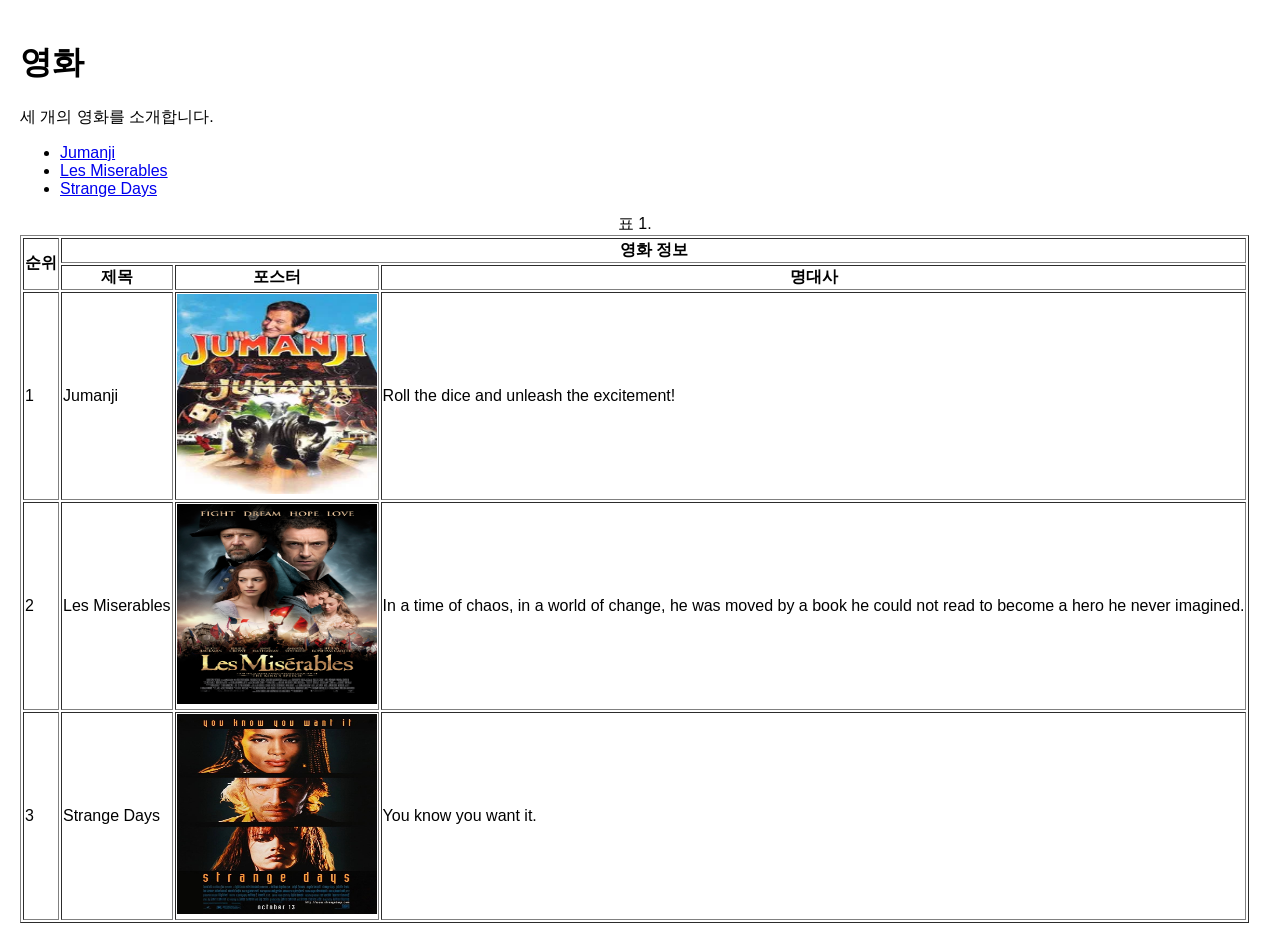
<file: index.html>
<!DOCTYPE html>
<html lang="kr">
<head>
    <meta charset="UTF-8">
    <meta name="viewport" content="width=device-width, initial-scale=1.0">
    <title>hw1</title>
    <style>
        body {
            font-family: Arial, sans-serif;
            margin: 0;
            padding: 20px;
        }
    </style>
</head>
<body>
    <h1> 영화 </h1>
    <p> 세 개의 영화를 소개합니다. </p>
    <ul>
        <li> <a href="https://en.wikipedia.org/wiki/Jumanji"> Jumanji </a> </li>
        <li> <a href="https://en.wikipedia.org/wiki/Les_Mis%C3%A9rables"> Les Miserables </a> </li>
        <li> <a href="https://en.wikipedia.org/wiki/Strange_Days_(film)"> Strange Days </a> </li>
    </ul>

    <table border="1">
        <caption> 표 1. </caption>
        <tr>
            <th rowspan="2"> 순위 </th>
            <th colspan="3"> 영화 정보 </th>
        </tr>
        <tr>
            <th> 제목 </th>
            <th> 포스터 </th>
            <th> 명대사 </th>
        </tr>
        <tr>
            <td> 1 </td>
            <td> Jumanji </td>
            <td> <img src="jumanji.jpg" atl="Poster of Jumanji" width="200px" height="200px">  </td>
            <td> Roll the dice and unleash the excitement! </td>
        </tr>
        <tr>
            <td> 2 </td>
            <td> Les Miserables </td>
            <td> <img src="LesMiserables.jpg" atl="Poster of Les Miserables" width="200px" height="200px">  </td>
            <td> In a time of chaos, in a world of change, he was moved by a book he could not read to become a hero he never imagined. </td>
        </tr>
        <tr>
            <td> 3 </td>
            <td> Strange Days </td>
            <td> <img src="strangeDays.jpg" atl="Poster of Strange Days" width="200px" height="200px">  </td>
            <td> You know you want it. </td>
        </tr>
        
    </table>

    
</body>
</html>
</file>
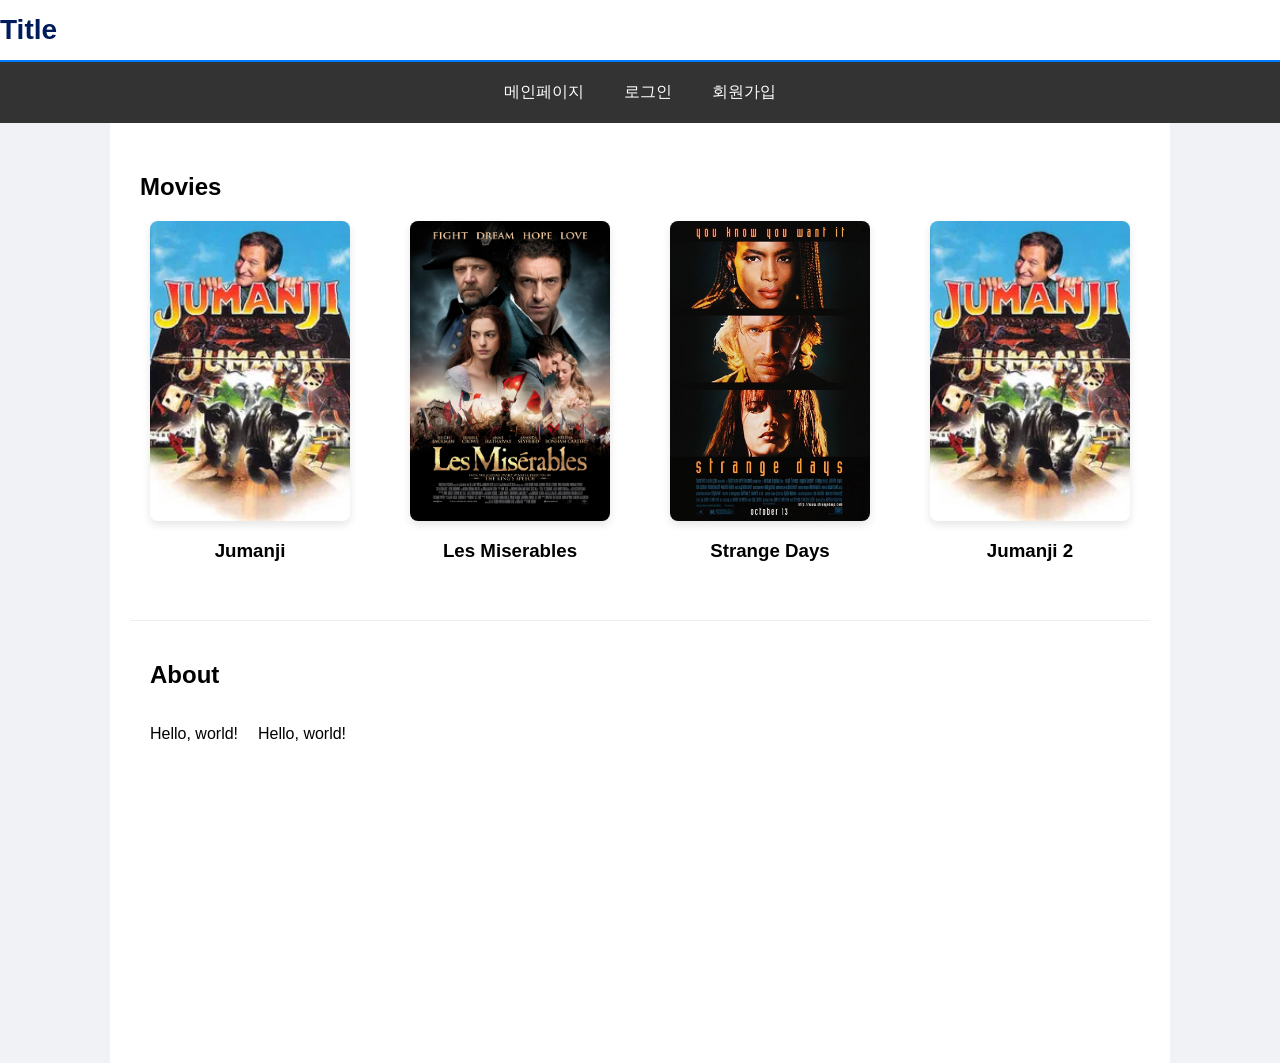
<file: LAB3/index.html>
<!DOCTYPE html>
<html lang="ko">
<head>
    <meta charset="UTF-8">
    <meta name="viewport" content="width=device-width, initial-scale=1.0">
    <title> Main </title>
    <link rel="stylesheet" href="main.css">
</head>
<body>
    <div class="header-container">
        <div class="header-text"> Title </div>
    </div>

    <nav>
        <a href="index.html">메인페이지</a>
        <a href="login.html">로그인</a>
        <a href="signup.html">회원가입</a>
    </nav>

    <div class="container">
        <main class="main-content">
            <section class="movie-section">
                <h2>Movies</h2>
                <div class="movie-list">
                    <!-- Movie 1 -->
                    <div class="movie-item">
                        <div class="movie-image-container">
                            <img src="images/jumanji.jpg" alt="Jumanji">
                            <div class="movie-title-overlay">Jumanji</div>
                        </div>
                        <h3>Jumanji</h3>
                    </div>
                    <!-- Movie 2 -->
                    <div class="movie-item">
                        <div class="movie-image-container">
                            <img src="images/LesMiserables.jpg" alt="Les Miserables">
                            <div class="movie-title-overlay">Les Miserables</div>
                        </div>
                        <h3>Les Miserables</h3>
                    </div>
                    <!-- Movie 3 -->
                    <div class="movie-item">
                        <div class="movie-image-container">
                            <img src="images/strangeDays.jpg" alt="Strange Days">
                            <div class="movie-title-overlay">Strange Days</div>
                        </div>
                        <h3>Strange Days</h3>
                    </div>
                    <!-- Movie 4 -->
                    <div class="movie-item">
                        <div class="movie-image-container">
                            <img src="images/jumanji.jpg" alt="Jumanji 2">
                            <div class="movie-title-overlay">Jumanji 2</div>
                        </div>
                        <h3>Jumanji 2</h3>
                    </div>
                </div>
            </section>

            <section class="about-section">
                <h2>About</h2>
                <div class="about-content">
                    <p>Hello, world!</p>
                    <p>Hello, world!</p>
                </div>
            </section>
        </main>
    </div>
</body>
</html>
</file>
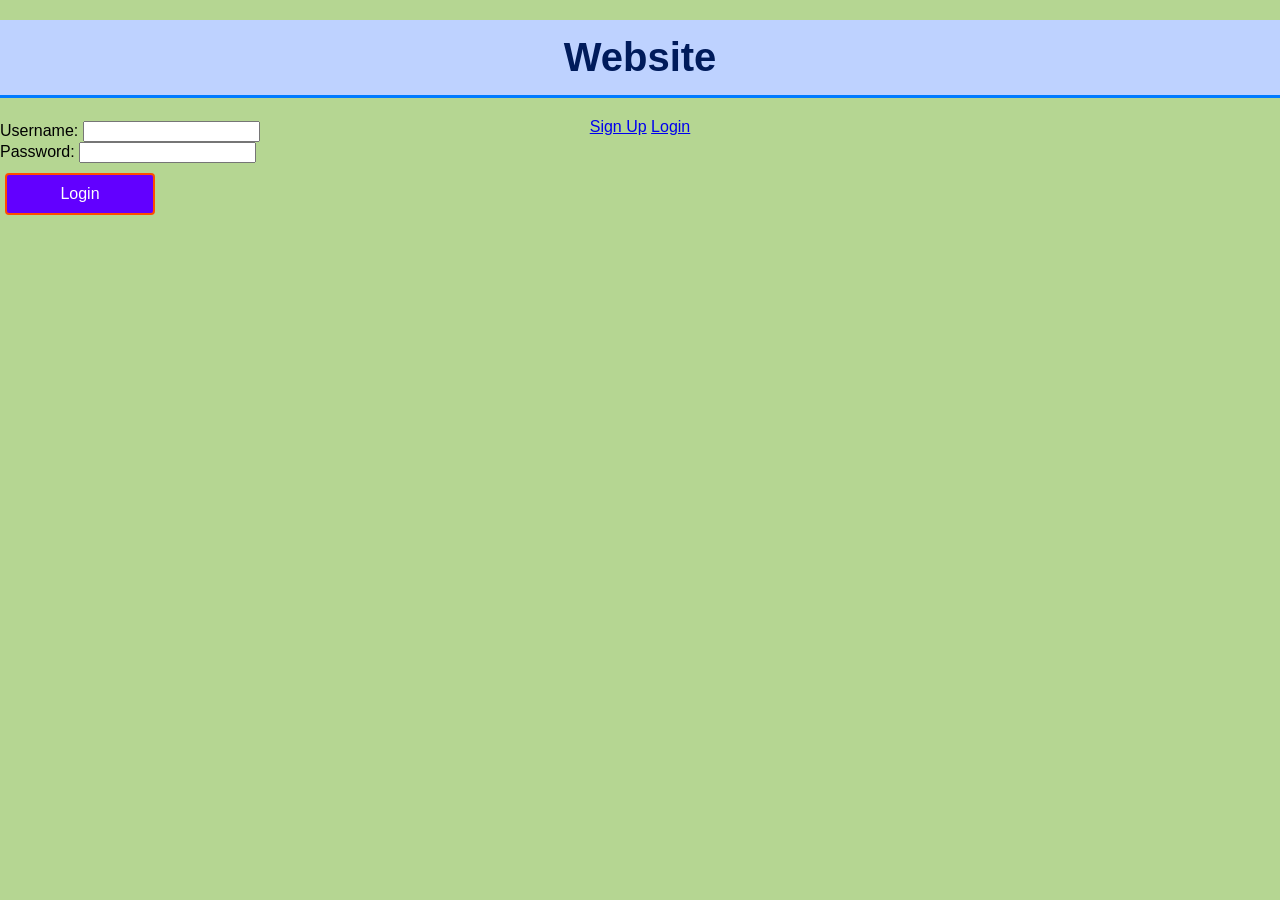
<file: login.html>
<!DOCTYPE html>
<html lang="ko">
<head>
    <meta charset="UTF-8">
    <meta name="viewport" content="width=device-width, initial-scale=1.0">
    <link rel = "stylesheet" type = "text/css" href = "main.css">
    <title>Login</title>
    
</head>
<body>
    <div class="login-container">
        <h1>Website</h1>
 
        <nav>
            <a href="./signup.html">Sign Up</a>
            <a href="./login.html">Login</a>
        </nav>

        <form>
            <div class="form-group">
                <label for="username">Username:</label>
                <input type="text" id="username" name="username" required>
            </div>
            <div class="form-group">
                <label for="password">Password:</label>
                <input type="password" id="password" name="password" required>
            </div>
            <button type="submit">Login</button>
        </form>
    </div>
</body>
</html>
</file>
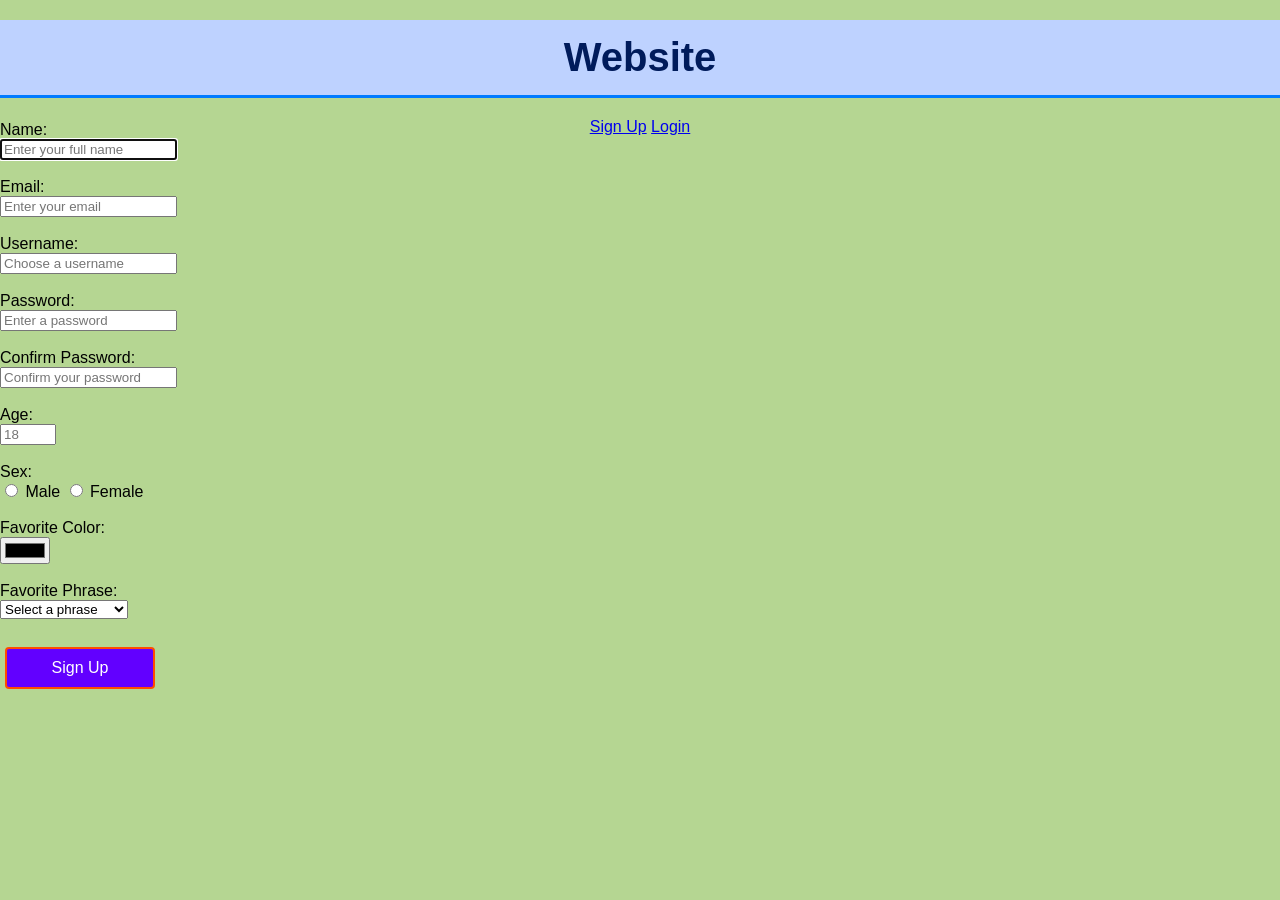
<file: signup.html>
<!DOCTYPE html>
<html lang="en">
<head>
    <meta charset="UTF-8">
    <meta name="viewport" content="width=device-width, initial-scale=1.0">
    <link rel = "stylesheet" type = "text/css" href = "main.css">
    <title>Sign Up</title>
</head>
<body>
    <h1>Website</h1>

    <nav>
        <a href="./signup.html">Sign Up</a>
        <a href="./login.html">Login</a>
    </nav>

    <!-- Add your signup form here -->
    <form action="./signup.html" method="post">
        <label for="name">Name:</label><br>
        <input type="text" id="name" name="name" placeholder="Enter your full name" autofocus required><br><br>

        <label for="email">Email:</label><br>
        <input type="email" id="email" name="email" placeholder="Enter your email" autocomplete="email" required><br><br>

        <label for="username">Username:</label><br>
        <input type="text" id="username" name="username" placeholder="Choose a username" autocomplete="username" required><br><br>

        <label for="password">Password:</label><br>
        <input type="password" id="password" name="password" placeholder="Enter a password" autocomplete="current-password" required><br><br>

        <label for="confirm">Confirm Password:</label><br>
        <input type="password" id="confirm" name="confirm" placeholder="Confirm your password" autocomplete="new-password" required><br><br>

        <label for="age">Age:</label><br>
        <input type="number" id="age" name="age" min="1" max="120" step="1" placeholder="18" autocomplete="off" required><br><br>

        <label>Sex:</label><br>
        <input type="radio" id="male" name="sex" value="male" required>
        <label for="male">Male</label>
        <input type="radio" id="female" name="sex" value="female" required>
        <label for="female">Female</label><br><br>

        <label for="color">Favorite Color:</label><br>
        <input type="color" id="color" name="color" required><br><br>

        <label for="phrase">Favorite Phrase:</label><br>
        <select id="phrase" name="phrase" required>
            <option value="">Select a phrase</option>
            <option value="carpe-diem">Carpe Diem</option>
            <option value="seize-day">Seize the Day</option>
            <option value="live-laugh-love">Live, Laugh, Love</option>
            <option value="stay-positive">Stay Positive</option>
            <option value="be-yourself">Be Yourself</option>
            <option value="dream-big">Dream Big</option>
        </select><br><br>

        <button type="submit">Sign Up</button>
    </form>
</body>
</html>
</file>
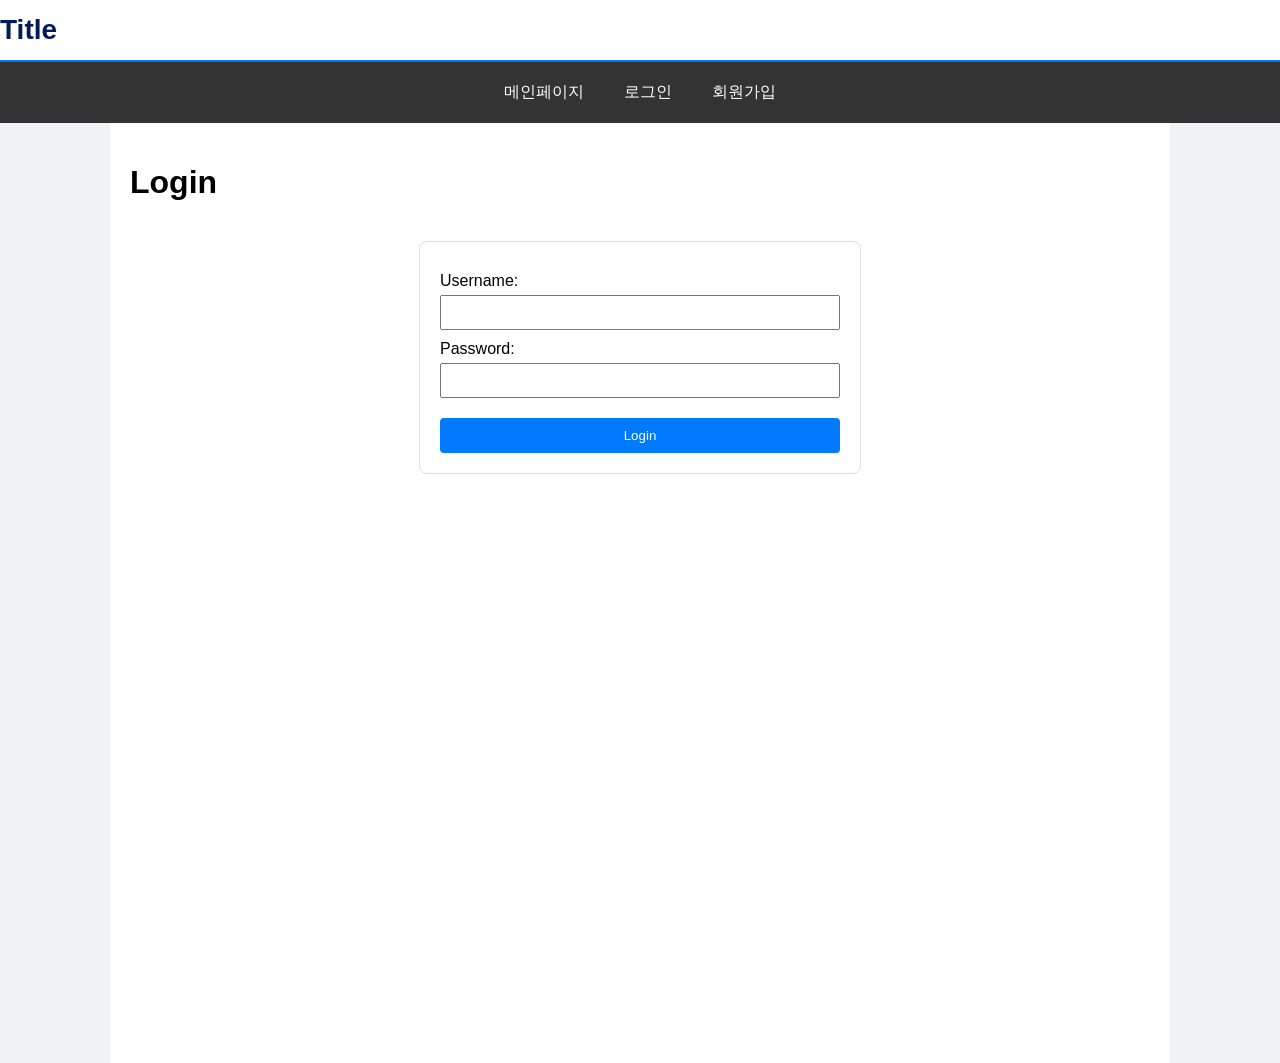
<file: LAB3/login.html>
<!DOCTYPE html>
<html lang="ko">
<head>
    <meta charset="UTF-8">
    <meta name="viewport" content="width=device-width, initial-scale=1.0">
    <title>Login</title>
    <link rel="stylesheet" href="main.css">
</head>
<body>
    <div class="header-container">
        <div class="header-text"> Title </div>
    </div>

    <nav>
        <a href="index.html">메인페이지</a>
        <a href="login.html">로그인</a>
        <a href="signup.html">회원가입</a>
    </nav>

    <div class="container">
        <h1>Login</h1>
        <form>
            <label for="username">Username:</label>
            <input type="text" id="username" name="username" required>
            
            <label for="password">Password:</label>
            <input type="password" id="password" name="password" required>
            
            <button type="submit">Login</button>
        </form>
    </div>
</body>
</html>
</file>
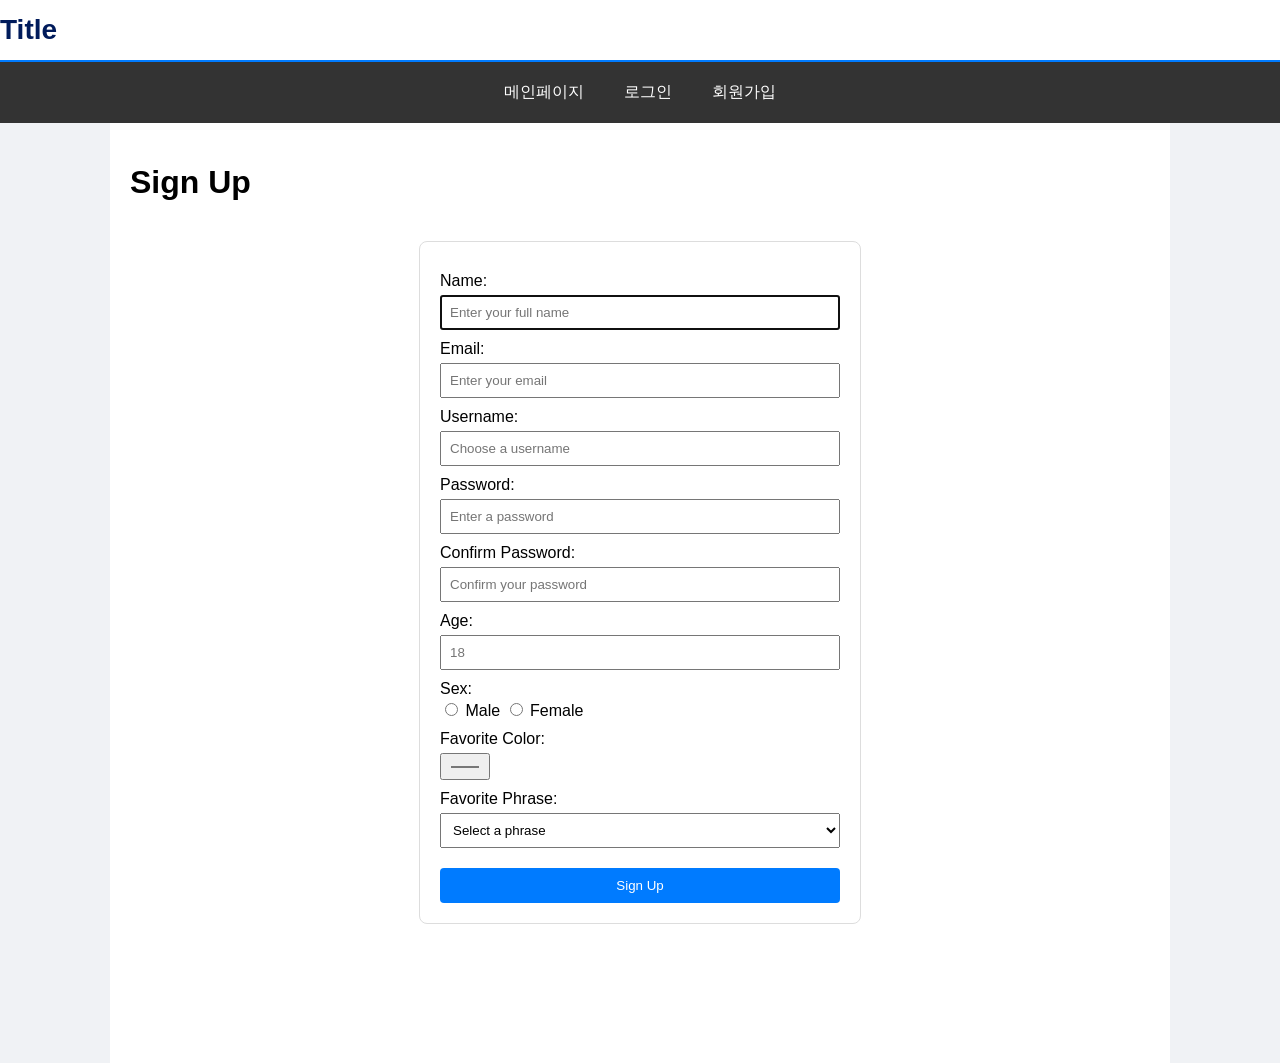
<file: LAB3/signup.html>
<!DOCTYPE html>
<html lang="ko">
<head>
    <meta charset="UTF-8">
    <meta name="viewport" content="width=device-width, initial-scale=1.0">
    <title>Sign Up</title>
    <link rel="stylesheet" href="main.css">
</head>
<body>
    <div class="header-container">
        <div class="header-text"> Title </div>
    </div>

    <nav>
        <a href="index.html">메인페이지</a>
        <a href="login.html">로그인</a>
        <a href="signup.html">회원가입</a>
    </nav>

    <div class="container">
        <h1>Sign Up</h1>
        <form action="./signup.html" method="post">
            <label for="name">Name:</label>
            <input type="text" id="name" name="name" placeholder="Enter your full name" autofocus required>

            <label for="email">Email:</label>
            <input type="email" id="email" name="email" placeholder="Enter your email" autocomplete="email" required>

            <label for="username">Username:</label>
            <input type="text" id="username" name="username" placeholder="Choose a username" autocomplete="username" required>

            <label for="password">Password:</label>
            <input type="password" id="password" name="password" placeholder="Enter a password" autocomplete="current-password" required>

            <label for="confirm">Confirm Password:</label>
            <input type="password" id="confirm" name="confirm" placeholder="Confirm your password" autocomplete="new-password" required>

            <label for="age">Age:</label>
            <input type="number" id="age" name="age" min="1" max="120" step="1" placeholder="18" autocomplete="off" required>

            <label>Sex:</label>
            <div>
                <input type="radio" id="male" name="sex" value="male" required>
                <label for="male" style="display:inline;">Male</label>
                <input type="radio" id="female" name="sex" value="female" required>
                <label for="female" style="display:inline;">Female</label>
            </div>

            <label for="color">Favorite Color:</label>
            <input type="color" id="color" name="color" required>

            <label for="phrase">Favorite Phrase:</label>
            <select id="phrase" name="phrase" required>
                <option value="">Select a phrase</option>
                <option value="carpe-diem">Carpe Diem</option>
                <option value="seize-day">Seize the Day</option>
                <option value="live-laugh-love">Live, Laugh, Love</option>
                <option value="stay-positive">Stay Positive</option>
                <option value="be-yourself">Be Yourself</option>
                <option value="dream-big">Dream Big</option>
            </select>

            <button type="submit">Sign Up</button>
        </form>
    </div>
</body>
</html>
</file>
<file: LAB3/main.css>
/* General Styles */
body {
    font-family: Arial, sans-serif;
    margin: 0;
    padding: 0;
    background-color: #f0f2f5;
}

/* Header Animation */
.header-container {
    width: 100%;
    overflow: hidden;
    background-color: #ffffff;
    border-bottom: 2px solid #007bff;
    position: relative;
    height: 60px;
    display: flex;
    align-items: center;
}

.header-text {
    white-space: nowrap;
    position: absolute;
    font-size: 28px;
    font-weight: bold;
    color: #001b5b;
    animation-name: slideLeft;
    animation-duration: 2s;
    animation-timing-function: linear;
    animation-fill-mode: forwards;
}

@keyframes slideLeft {
    from {
        left: 100%;
    }
    to {
        left: 0%;
    }
}

/* Navigation - Flexbox (Requirement: flex-container with at least 3 properties) */
nav {
    display: flex;
    flex-direction: row;
    flex-wrap: wrap;
    justify-content: center;
    background-color: #333;
    padding: 10px 0;
}

nav a {
    color: white;
    padding: 10px 20px;
    text-decoration: none;
    text-align: center;
    transition: background-color 0.3s;
}

nav a:hover {
    background-color: #555;
}

/* Content Container (Requirement: width within 1020px) */
.container {
    max-width: 1020px;
    margin: 0 auto;
    padding: 20px;
    background-color: white;
    min-height: 100vh;
}

/* Main Content Flex Layout (Requirement: Nest 4+ flex containers) */
.main-content {
    display: flex; /* Flex Container 1 (Vertical) */
    flex-direction: column;
    gap: 30px;
}

.movie-section {
    display: flex; /* Flex Container 2 (Vertical) */
    flex-direction: column;
    padding: 10px;
}

.movie-list {
    display: flex; /* Flex Container 3 (Horizontal/Wrap) */
    flex-direction: row;
    flex-wrap: wrap;
    gap: 20px;
    justify-content: space-around;
}

.movie-item {
    display: flex; /* Flex Container 4 (Vertical inside Horizontal) */
    flex-direction: column;
    align-items: center;
    width: 220px;
}

.movie-image-container {
    display: flex; /* Flex Container 5 (Centered) */
    justify-content: center;
    align-items: center;
    width: 200px;
    height: 300px;
    overflow: hidden;
    position: relative;
    border-radius: 8px;
    box-shadow: 0 4px 8px rgba(0,0,0,0.1);
}

/* Movie Image Hover (Requirement: Enlarge for 2 seconds) */
.movie-image-container img {
    width: 100%;
    height: 100%;
    object-fit: cover;
    transition: transform 2s;
}

.movie-image-container:hover img {
    transform: scale(1.3);
}

/* Movie Title Overlay (Requirement: Show on hover) */
.movie-title-overlay {
    position: absolute;
    top: 0;
    left: 0;
    width: 100%;
    height: 100%;
    background-color: rgba(0, 0, 0, 0.7);
    color: white;
    display: flex;
    justify-content: center;
    align-items: center;
    opacity: 0;
    transition: opacity 0.5s;
    font-size: 1.2rem;
    text-align: center;
    padding: 10px;
    box-sizing: border-box;
}

.movie-image-container:hover .movie-title-overlay {
    opacity: 1;
}

/* About Section */
.about-section {
    display: flex;
    flex-direction: column;
    padding: 20px;
    border-top: 1px solid #eee;
}

.about-content {
    display: flex;
    flex-direction: row;
    gap: 20px;
}

/* Media Queries (Requirement: ~480px, 481~800px, 801~) */
@media (max-width: 480px) {
    nav {
        flex-direction: column;
    }
    .about-content {
        flex-direction: column;
    }
    .movie-list {
        flex-direction: column;
        align-items: center;
    }
}

@media (min-width: 481px) and (max-width: 800px) {
    .movie-list {
        justify-content: center;
    }
    .about-content {
        flex-direction: row;
    }
}

@media (min-width: 801px) {
    .movie-list {
        justify-content: space-between;
    }
}

/* Form Styles for Login/Signup */
form {
    display: flex;
    flex-direction: column;
    max-width: 400px;
    margin: 40px auto;
    padding: 20px;
    border: 1px solid #ddd;
    border-radius: 8px;
    background-color: #fff;
}

form label {
    margin-top: 10px;
}

form input, form select {
    padding: 8px;
    margin-top: 5px;
}

form button {
    margin-top: 20px;
    padding: 10px;
    background-color: #007bff;
    color: white;
    border: none;
    border-radius: 4px;
    cursor: pointer;
}

form button:hover {
    background-color: #0056b3;
}
</file>
<file: main.css>
body {
    background-color: rgb(181, 214, 146);
    font-family: Arial, sans-serif;
    margin: 0;
    padding: 0;
}

h1 {
    color: #001b5b;
    font-size: 40px;
    font-family: 'Segoe UI', Tahoma, Geneva, Verdana, sans-serif;
    text-align: center;
    margin: 20px 0;
    padding: 15px 0;
    background-color: #bed2ff;
    border-bottom: 3px solid #007bff;
}

nav{
    height: 3px;
    text-align: center;
}

button {
    width: 150px;
    padding: 10px 20px;
    margin: 10px 5px;
    font-size: 16px;
    color: white;
    background-color: #6200ff;
    border: 2px solid rgb(255, 77, 0);
    border-radius: 4px;
    text-align: center;
}
</file>
